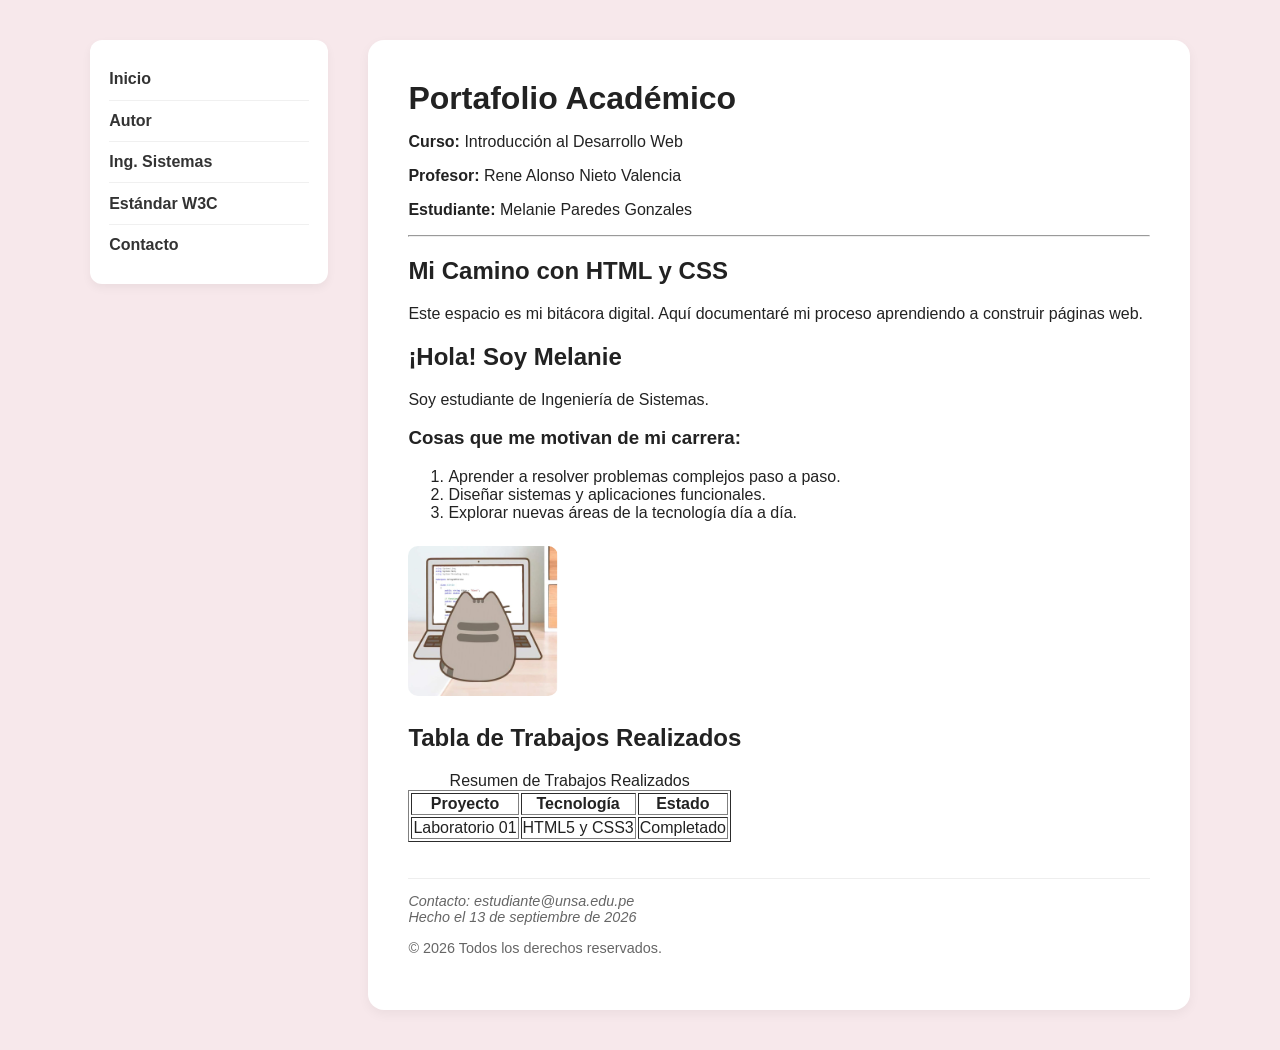
<file: Lab01/index.html>
<!DOCTYPE html>
<html lang="es">
<head>
  <meta charset="UTF-8">
  <meta name="viewport" content="width=device-width, initial-scale=1.0">
  <title>Portafolio Académico - Melanie</title>
  <link rel="stylesheet" href="css/style.css">
</head>
<body>

  <div class="layout-principal">
    <!-- BLOQUE IZQUIERDO: Menú flotante -->
    <nav class="menu-lateral">
      <ul class="navbar">
        <li><a href="index.html">Inicio</a></li>
        <li><a href="author.html">Autor</a></li>
        <li><a href="system.html">Ing. Sistemas</a></li>
        <li><a href="w3c.html">Estándar W3C</a></li>
        <li><a href="contact.html">Contacto</a></li>
      </ul>
    </nav>

    <!-- BLOQUE DERECHO: Cuadro blanco con todo el contenido -->
    <div class="tarjeta-derecha">
      <header>
        <h1>Portafolio Académico</h1>
        <p><strong>Curso:</strong> Introducción al Desarrollo Web</p>
        <p><strong>Profesor:</strong> Rene Alonso Nieto Valencia</p>
        <p><strong>Estudiante:</strong> Melanie Paredes Gonzales</p>
      </header>

      <hr>

      <main>
        <article>
          <h2>Mi Camino con HTML y CSS</h2>
          <p>Este espacio es mi bitácora digital. Aquí documentaré mi proceso aprendiendo a construir páginas web.</p>
        </article>

        <article>
          <h2>¡Hola! Soy Melanie</h2>
          <p>Soy estudiante de Ingeniería de Sistemas.</p>
          
          <h3>Cosas que me motivan de mi carrera:</h3>
          <ol>
            <li>Aprender a resolver problemas complejos paso a paso.</li>
            <li>Diseñar sistemas y aplicaciones funcionales.</li>
            <li>Explorar nuevas áreas de la tecnología día a día.</li>
          </ol>
        </article>

        <section>
          <figure>
        <img src="img/gato.jpg" alt="Gatito programando" width="150">
          </figure>
        </section>

        <section>
          <h2>Tabla de Trabajos Realizados</h2>
          <table border="1">
            <caption>Resumen de Trabajos Realizados</caption>
            <thead>
              <tr>
                <th scope="col">Proyecto</th>
                <th scope="col">Tecnología</th>
                <th scope="col">Estado</th>
              </tr>
            </thead>
            <tbody>
              <tr>
                <td>Laboratorio 01</td>
                <td>HTML5 y CSS3</td>
                <td>Completado</td>
              </tr>
            </tbody>
          </table>
        </section>
      </main>

      <footer>
        <address>
          Contacto: estudiante@unsa.edu.pe <br>
          Hecho el 13 de septiembre de 2026
        </address>
        <p>&copy; 2026 Todos los derechos reservados.</p>
      </footer>
    </div>
  </div>

</body>
</html>
</file>
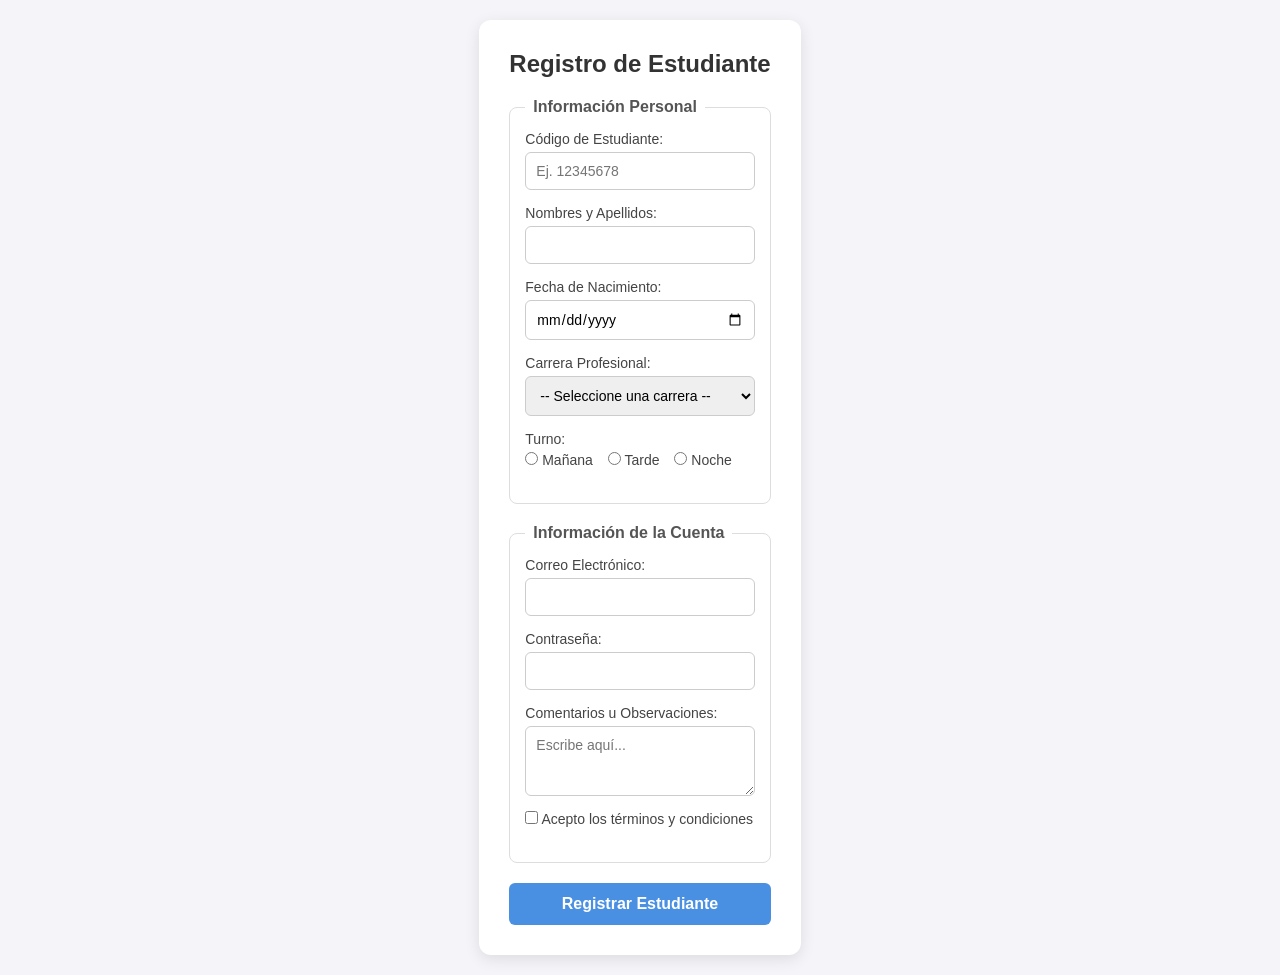
<file: Lab02/index.html>
<!DOCTYPE html>
<html lang="es">
<head>
  <meta charset="UTF-8">
  <meta name="viewport" content="width=device-width, initial-scale=1.0">
  <title>Registro de Estudiantes</title>
  <link rel="stylesheet" href="styles.css">
</head>
<body>

  <main class="card-container">
    <form class="card-form" action="#" method="POST">
      <h2>Registro de Estudiante</h2>

      <!-- Bloque 1: Información Personal -->
      <fieldset>
        <legend>Información Personal</legend>

        <div class="form-group">
          <label for="codigo">Código de Estudiante:</label>
          <input type="text" id="codigo" name="codigo" pattern="[0-9]{8}" placeholder="Ej. 12345678" required title="Debe contener exactamente 8 dígitos numéricos">
        </div>

        <div class="form-group">
          <label for="nombres">Nombres y Apellidos:</label>
          <input type="text" id="nombres" name="nombres" required>
        </div>

        <div class="form-group">
          <label for="fnacimiento">Fecha de Nacimiento:</label>
          <input type="date" id="fnacimiento" name="fnacimiento" min="1950-01-01" max="2008-12-31" required>
        </div>

        <div class="form-group">
          <label for="carrera">Carrera Profesional:</label>
          <select id="carrera" name="carrera" required>
            <option value="">-- Seleccione una carrera --</option>
            <option value="sistemas">Ingeniería de Sistemas</option>
            <option value="industrial">Ingeniería Industrial</option>
            <option value="software">Ingeniería de Software</option>
          </select>
        </div>

        <div class="form-group">
          <label>Turno:</label>
          <div class="options-inline">
            <label><input type="radio" name="turno" value="manana" required> Mañana</label>
            <label><input type="radio" name="turno" value="tarde"> Tarde</label>
            <label><input type="radio" name="turno" value="noche"> Noche</label>
          </div>
        </div>
      </fieldset>

      <!-- Bloque 2: Información de la Cuenta -->
      <fieldset>
        <legend>Información de la Cuenta</legend>

        <div class="form-group">
          <label for="email">Correo Electrónico:</label>
          <input type="email" id="email" name="email" required>
        </div>

        <div class="form-group">
          <label for="password">Contraseña:</label>
          <input type="password" id="password" name="password" pattern="(?=.*\d)(?=.*[a-z])(?=.*[A-Z]).{8,}" required title="Mínimo 8 caracteres, al menos una mayúscula y un número">
        </div>

        <div class="form-group">
          <label for="comentarios">Comentarios u Observaciones:</label>
          <textarea id="comentarios" name="comentarios" rows="3" placeholder="Escribe aquí..."></textarea>
        </div>

        <div class="form-group checkbox-group">
          <label for="terminos">
            <input type="checkbox" id="terminos" name="terminos" required> Acepto los términos y condiciones
          </label>
        </div>
      </fieldset>

      <button type="submit" class="btn-submit">Registrar Estudiante</button>
    </form>
  </main>

</body>
</html>
</file>
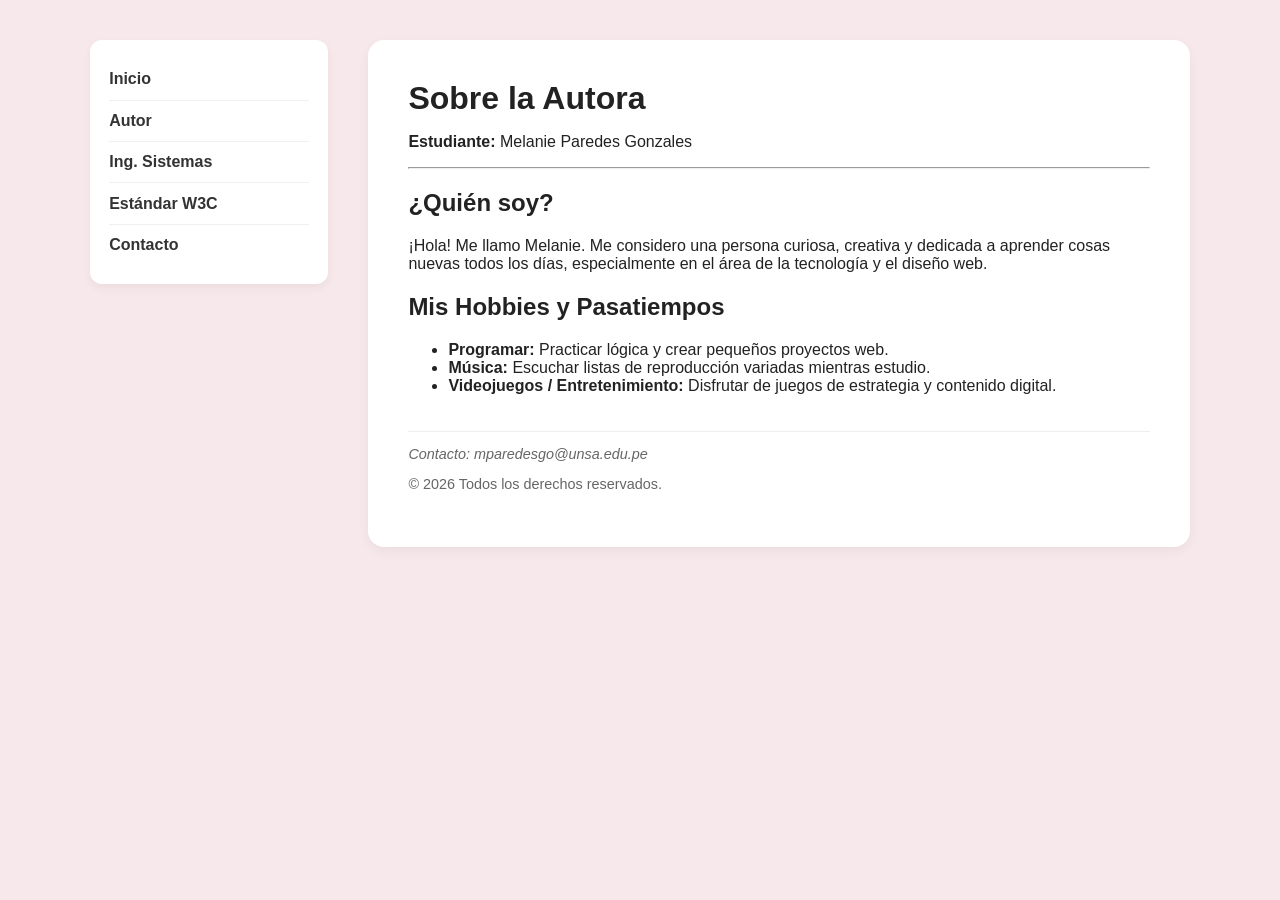
<file: Lab01/author.html>
<!DOCTYPE html>
<html lang="es">
<head>
  <meta charset="UTF-8">
  <meta name="viewport" content="width=device-width, initial-scale=1.0">
  <title>Sobre el Autor - Melanie</title>
  <link rel="stylesheet" href="css/style.css">
</head>
<body>

  <div class="layout-principal">

    <!-- BLOQUE IZQUIERDO: Menú -->
    <nav class="menu-lateral">
      <ul class="navbar">
        <li><a href="index.html">Inicio</a></li>
        <li><a href="author.html">Autor</a></li>
        <li><a href="system.html">Ing. Sistemas</a></li>
        <li><a href="w3c.html">Estándar W3C</a></li>
        <li><a href="contact.html">Contacto</a></li>
      </ul>
    </nav>

    <!-- BLOQUE DERECHO: Contenido de la autora -->
    <div class="tarjeta-derecha">
      
      <header>
        <h1>Sobre la Autora</h1>
        <p><strong>Estudiante:</strong> Melanie Paredes Gonzales</p>
      </header>

      <hr>

      <main>
        <article>
          <h2>¿Quién soy?</h2>
          <p>¡Hola! Me llamo Melanie. Me considero una persona curiosa, creativa y dedicada a aprender cosas nuevas todos los días, especialmente en el área de la tecnología y el diseño web.</p>
        </article>

        <article>
          <h2>Mis Hobbies y Pasatiempos</h2>
          <ul>
            <li><strong>Programar:</strong> Practicar lógica y crear pequeños proyectos web.</li>
            <li><strong>Música:</strong> Escuchar listas de reproducción variadas mientras estudio.</li>
            <li><strong>Videojuegos / Entretenimiento:</strong> Disfrutar de juegos de estrategia y contenido digital.</li>
          </ul>
        </article>

      <footer>
        <address>
          Contacto: mparedesgo@unsa.edu.pe
        </address>
        <p>&copy; 2026 Todos los derechos reservados.</p>
      </footer>

    </div>

  </div>

</body>
</html>
</file>
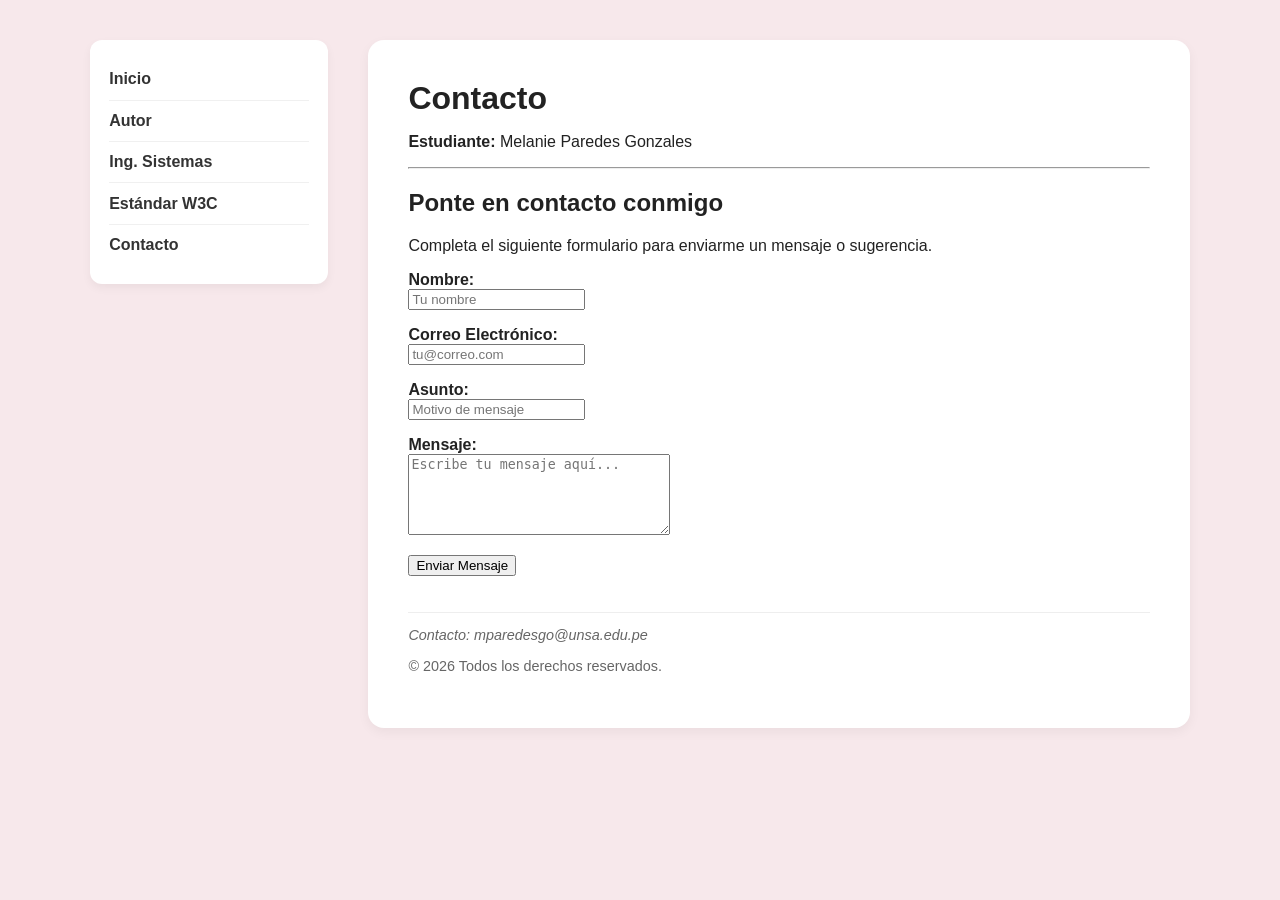
<file: Lab01/contact.html>
<!DOCTYPE html>
<html lang="es">
<head>
  <meta charset="UTF-8">
  <meta name="viewport" content="width=device-width, initial-scale=1.0">
  <title>Contacto - Melanie</title>
  <link rel="stylesheet" href="css/style.css">
</head>
<body>

  <div class="layout-principal">

    <!-- BLOQUE IZQUIERDO: Menú -->
    <nav class="menu-lateral">
      <ul class="navbar">
        <li><a href="index.html">Inicio</a></li>
        <li><a href="author.html">Autor</a></li>
        <li><a href="system.html">Ing. Sistemas</a></li>
        <li><a href="w3c.html">Estándar W3C</a></li>
        <li><a href="contact.html">Contacto</a></li>
      </ul>
    </nav>

    <!-- BLOQUE DERECHO: Formulario de Contacto -->
    <div class="tarjeta-derecha">
      
      <header>
        <h1>Contacto</h1>
        <p><strong>Estudiante:</strong> Melanie Paredes Gonzales</p>
      </header>

      <hr>

      <main>
        <article>
          <h2>Ponte en contacto conmigo</h2>
          <p>Completa el siguiente formulario para enviarme un mensaje o sugerencia.</p>
          
          <form action="#" method="post">
            <p>
              <label for="nombre"><strong>Nombre:</strong></label><br>
              <input type="text" id="nombre" name="nombre" required placeholder="Tu nombre">
            </p>

            <p>
              <label for="email"><strong>Correo Electrónico:</strong></label><br>
              <input type="email" id="email" name="email" required placeholder="tu@correo.com">
            </p>

            <p>
              <label for="asunto"><strong>Asunto:</strong></label><br>
              <input type="text" id="asunto" name="asunto" required placeholder="Motivo de mensaje">
            </p>

            <p>
              <label for="mensaje"><strong>Mensaje:</strong></label><br>
              <textarea id="mensaje" name="mensaje" rows="5" cols="30" required placeholder="Escribe tu mensaje aquí..."></textarea>
            </p>

            <p>
              <button type="submit">Enviar Mensaje</button>
            </p>
          </form>
        </article>
      </main>

      <footer>
        <address>
          Contacto: mparedesgo@unsa.edu.pe
        </address>
        <p>&copy; 2026 Todos los derechos reservados.</p>
      </footer>

    </div>

  </div>

</body>
</html>
</file>
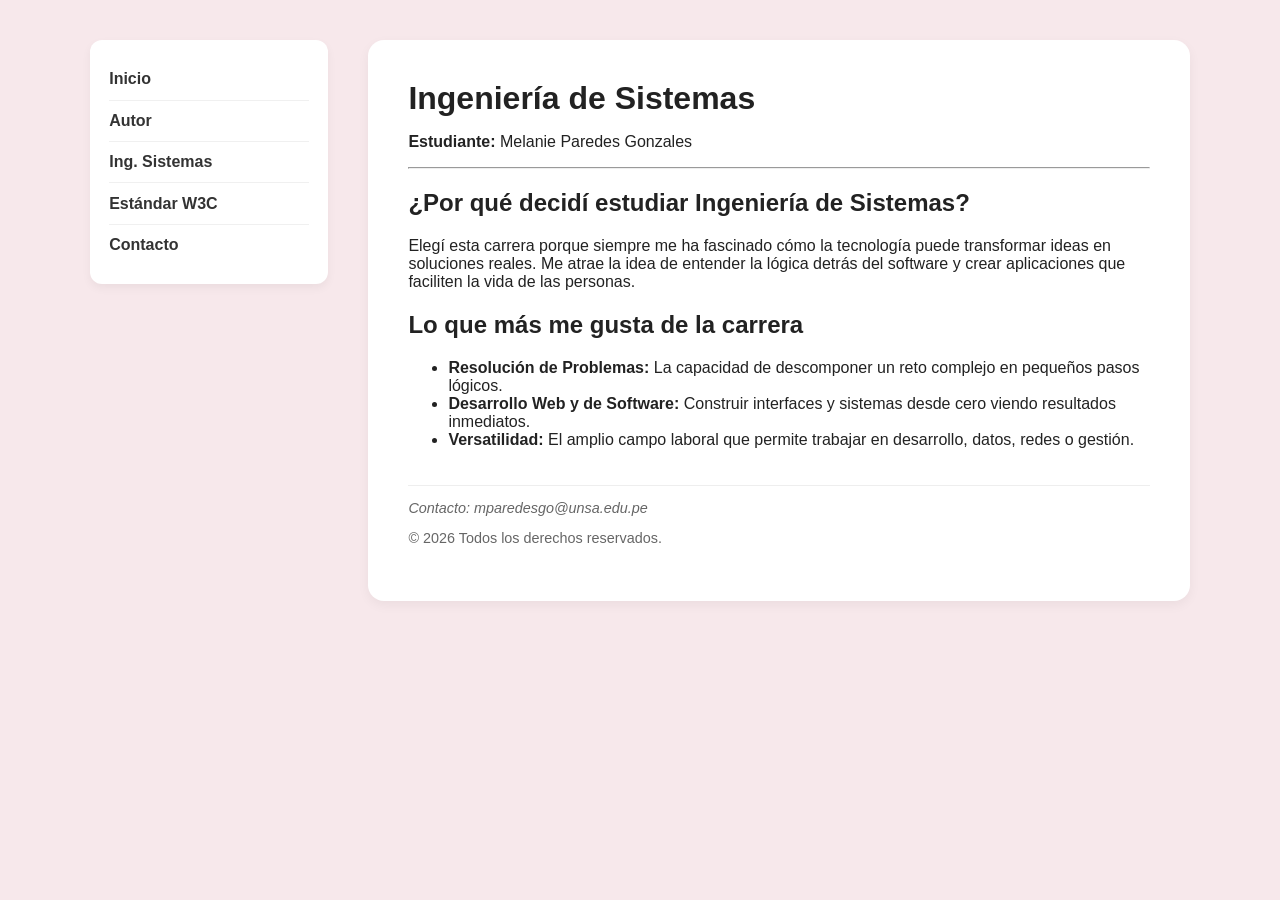
<file: Lab01/system.html>
<!DOCTYPE html>
<html lang="es">
<head>
  <meta charset="UTF-8">
  <meta name="viewport" content="width=device-width, initial-scale=1.0">
  <title>Ingeniería de Sistemas - Melanie</title>
  <link rel="stylesheet" href="css/style.css">
</head>
<body>

  <div class="layout-principal">

    <!-- BLOQUE IZQUIERDO: Menú -->
    <nav class="menu-lateral">
      <ul class="navbar">
        <li><a href="index.html">Inicio</a></li>
        <li><a href="author.html">Autor</a></li>
        <li><a href="system.html">Ing. Sistemas</a></li>
        <li><a href="w3c.html">Estándar W3C</a></li>
        <li><a href="contact.html">Contacto</a></li>
      </ul>
    </nav>

    <!-- BLOQUE DERECHO: Contenido de Ing. de Sistemas -->
    <div class="tarjeta-derecha">
      
      <header>
        <h1>Ingeniería de Sistemas</h1>
        <p><strong>Estudiante:</strong> Melanie Paredes Gonzales</p>
      </header>

      <hr>

      <main>
        <article>
          <h2>¿Por qué decidí estudiar Ingeniería de Sistemas?</h2>
          <p>Elegí esta carrera porque siempre me ha fascinado cómo la tecnología puede transformar ideas en soluciones reales. Me atrae la idea de entender la lógica detrás del software y crear aplicaciones que faciliten la vida de las personas.</p>
        </article>

        <article>
          <h2>Lo que más me gusta de la carrera</h2>
          <ul>
            <li><strong>Resolución de Problemas:</strong> La capacidad de descomponer un reto complejo en pequeños pasos lógicos.</li>
            <li><strong>Desarrollo Web y de Software:</strong> Construir interfaces y sistemas desde cero viendo resultados inmediatos.</li>
            <li><strong>Versatilidad:</strong> El amplio campo laboral que permite trabajar en desarrollo, datos, redes o gestión.</li>
          </ul>
        </article>

      <footer>
        <address>
          Contacto: mparedesgo@unsa.edu.pe
        </address>
        <p>&copy; 2026 Todos los derechos reservados.</p>
      </footer>

    </div>

  </div>

</body>
</html>
</file>
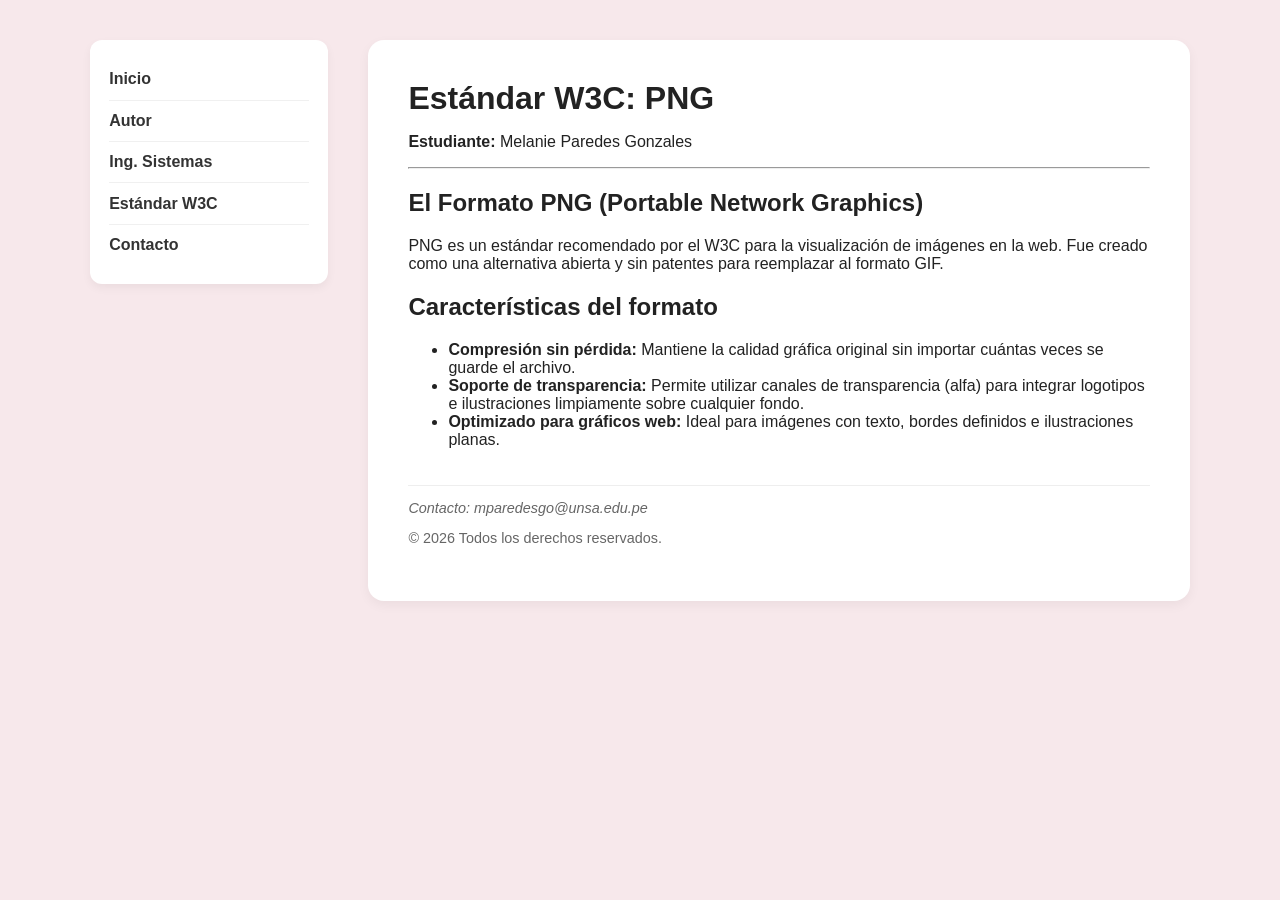
<file: Lab01/w3c.html>
<!DOCTYPE html>
<html lang="es">
<head>
  <meta charset="UTF-8">
  <meta name="viewport" content="width=device-width, initial-scale=1.0">
  <title>Estándar W3C - PNG</title>
  <link rel="stylesheet" href="css/style.css">
</head>
<body>

  <div class="layout-principal">

    <!-- BLOQUE IZQUIERDO: Menú -->
    <nav class="menu-lateral">
      <ul class="navbar">
        <li><a href="index.html">Inicio</a></li>
        <li><a href="author.html">Autor</a></li>
        <li><a href="system.html">Ing. Sistemas</a></li>
        <li><a href="w3c.html">Estándar W3C</a></li>
        <li><a href="contact.html">Contacto</a></li>
      </ul>
    </nav>

    <!-- BLOQUE DERECHO: Explicación exclusiva de PNG -->
    <div class="tarjeta-derecha">
      
      <header>
        <h1>Estándar W3C: PNG</h1>
        <p><strong>Estudiante:</strong> Melanie Paredes Gonzales</p>
      </header>

      <hr>

      <main>
        <article>
          <h2>El Formato PNG (Portable Network Graphics)</h2>
          <p>PNG es un estándar recomendado por el W3C para la visualización de imágenes en la web. Fue creado como una alternativa abierta y sin patentes para reemplazar al formato GIF.</p>
        </article>

        <article>
          <h2>Características del formato</h2>
          <ul>
            <li><strong>Compresión sin pérdida:</strong> Mantiene la calidad gráfica original sin importar cuántas veces se guarde el archivo.</li>
            <li><strong>Soporte de transparencia:</strong> Permite utilizar canales de transparencia (alfa) para integrar logotipos e ilustraciones limpiamente sobre cualquier fondo.</li>
            <li><strong>Optimizado para gráficos web:</strong> Ideal para imágenes con texto, bordes definidos e ilustraciones planas.</li>
          </ul>
        </article>

      <footer>
        <address>
          Contacto: mparedesgo@unsa.edu.pe
        </address>
        <p>&copy; 2026 Todos los derechos reservados.</p>
      </footer>

    </div>

  </div>

</body>
</html>
</file>
<file: Lab01/css/style.css>
/* Fondo rosa palo */
body {
  font-family: 'Segoe UI', Tahoma, Geneva, Verdana, sans-serif;
  background-color: #f7e8eb !important;
  color: #222222;
  margin: 0;
  padding: 2.5em;
}

/* Contenedor que separa izquierda y derecha */
.layout-principal {
  display: flex;
  gap: 2.5em;
  align-items: flex-start;
  max-width: 1100px;
  margin: 0 auto;
}

/* IZQUIERDA: Menú en cajita blanca */
.menu-lateral {
  width: 200px;
  background-color: #ffffff;
  padding: 1.2em;
  border-radius: 12px;
  box-shadow: 0 4px 10px rgba(0, 0, 0, 0.05);
  flex-shrink: 0;
}

ul.navbar {
  list-style-type: none;
  padding: 0;
  margin: 0;
}

ul.navbar li {
  padding: 0.7em 0;
  border-bottom: 1px solid #f0f0f0;
}

ul.navbar li:last-child {
  border-bottom: none;
}

ul.navbar a {
  text-decoration: none;
  color: #333333;
  font-weight: bold;
  display: block;
}

ul.navbar a:hover {
  color: #d87093;
}

/* DERECHA: Cuadro blanco grande con todo */
.tarjeta-derecha {
  flex-grow: 1;
  background-color: #ffffff;
  padding: 2.5em;
  border-radius: 16px;
  box-shadow: 0 4px 12px rgba(0, 0, 0, 0.05);
}

header h1 {
  margin-top: 0;
  margin-bottom: 0.3em;
}

figure {
  margin: 1.5em 0;
}

figure img {
  border-radius: 10px;
}

footer {
  margin-top: 2.5em;
  padding-top: 1em;
  border-top: 1px solid #eeeeee;
  font-size: 0.9em;
  color: #666666;
}
</file>
<file: Lab02/styles.css>
/* Regla Global */
* {
  box-sizing: border-box;
  margin: 0;
  padding: 0;
  font-family: Arial, sans-serif;
}

body {
  background-color: #f4f4f9;
  display: flex;
  justify-content: center;
  align-items: center;
  min-height: 100vh;
  padding: 20px;
}

/* Tarjeta Receptora (Card) */
.card-form {
  background-color: #ffffff;
  width: 100%;
  max-width: 550px;
  padding: 30px;
  border-radius: 12px;
  box-shadow: 0 4px 15px rgba(0, 0, 0, 0.1);
}

h2 {
  text-align: center;
  margin-bottom: 20px;
  color: #333;
}

fieldset {
  border: 1px solid #ddd;
  border-radius: 8px;
  padding: 15px;
  margin-bottom: 20px;
}

legend {
  font-weight: bold;
  padding: 0 8px;
  color: #555;
}

.form-group {
  margin-bottom: 15px;
  display: flex;
  flex-direction: column;
}

label {
  font-size: 14px;
  margin-bottom: 5px;
  color: #444;
}

input[type="text"],
input[type="email"],
input[type="password"],
input[type="date"],
select,
textarea {
  width: 100%;
  padding: 10px;
  border: 1px solid #ccc;
  border-radius: 6px;
  font-size: 14px;
  outline: none;
  transition: border-color 0.3s ease;
}

.options-inline {
  display: flex;
  gap: 15px;
}

.options-inline label {
  font-weight: normal;
  cursor: pointer;
}

/* Estados Interactivos (Pseudo-clases) */
input:focus,
select:focus,
textarea:focus {
  border-color: #4a90e2;
  box-shadow: 0 0 5px rgba(74, 144, 226, 0.3);
}

.btn-submit {
  width: 100%;
  padding: 12px;
  background-color: #4a90e2;
  color: white;
  border: none;
  border-radius: 6px;
  font-size: 16px;
  font-weight: bold;
  cursor: pointer;
  transition: background-color 0.3s ease;
}

.btn-submit:hover {
  background-color: #357abd;
}

.btn-submit:active {
  background-color: #2a5d91;
}

.btn-submit:disabled {
  background-color: #ccc;
  cursor: not-allowed;
}
</file>
